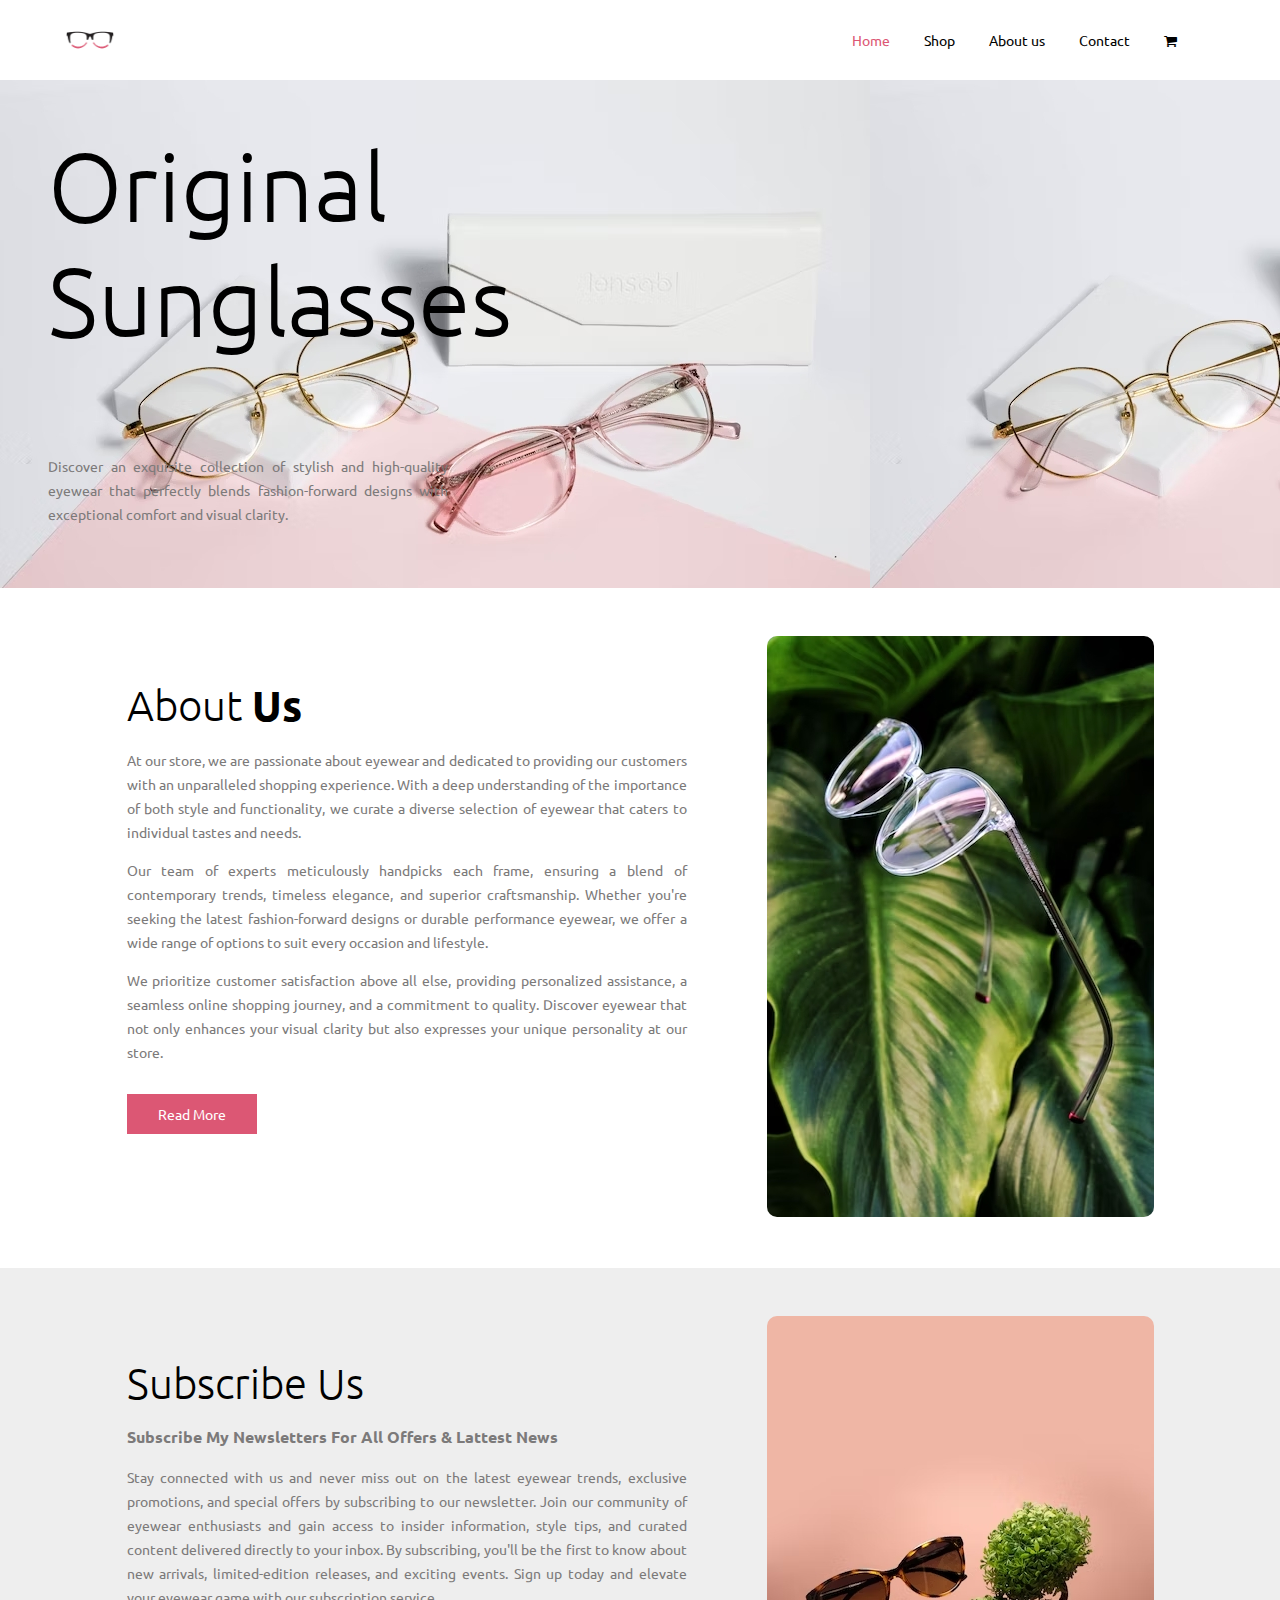
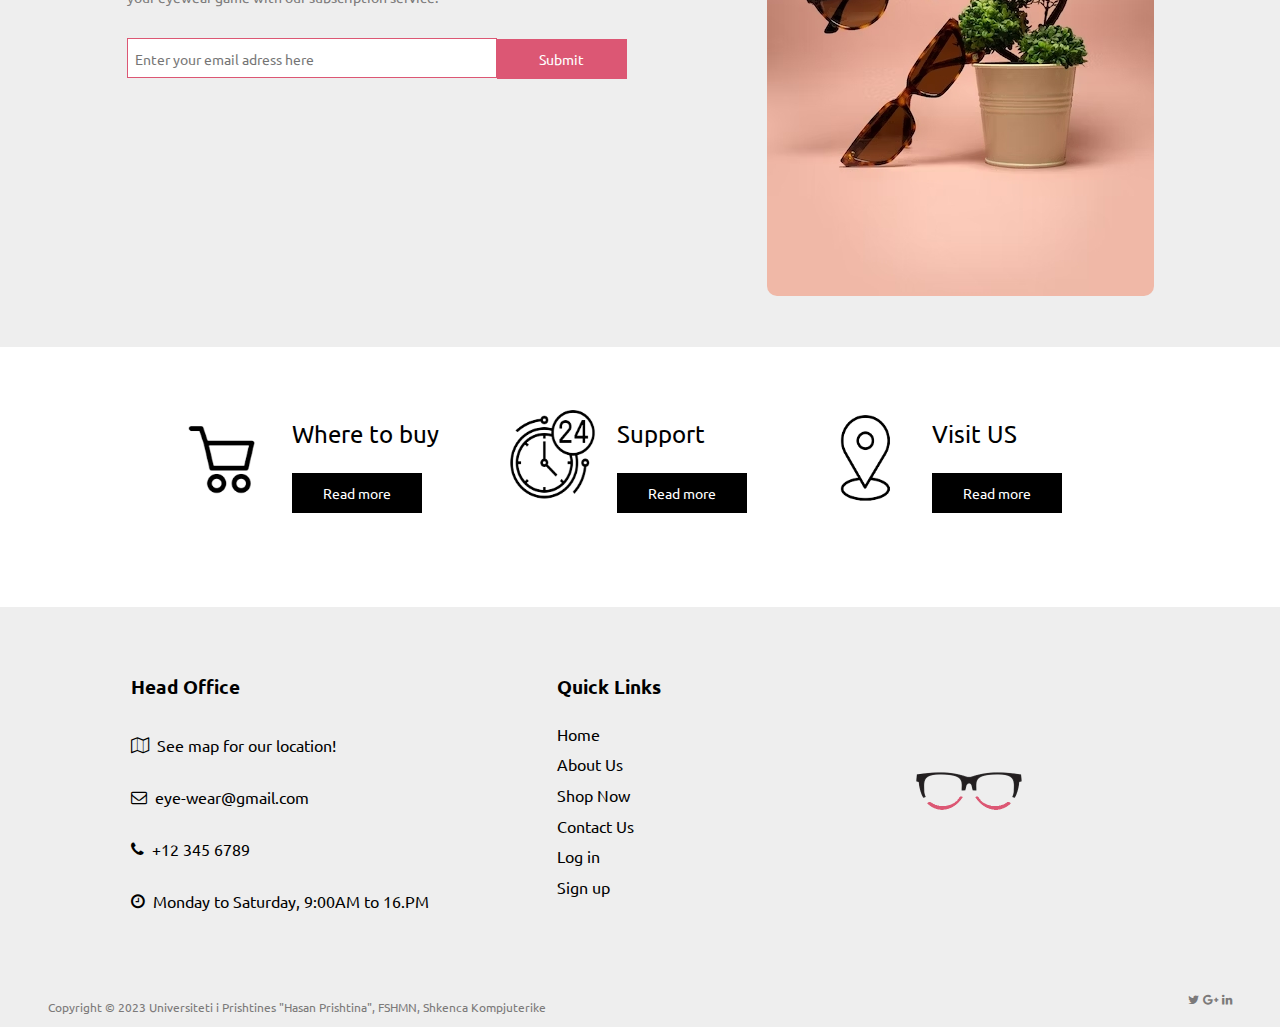
<file: index.html>
<!DOCTYPE html>
<html lang="en">

<head>
    <meta charset="UTF-8">
    <meta http-equiv="X-UA-Compatible" content="IE=edge">
    <meta name="viewport" content="width=device-width, initial-scale=1.0">
    <link rel="stylesheet" href="https://cdnjs.cloudflare.com/ajax/libs/font-awesome/4.7.0/css/font-awesome.min.css">
    <link rel="stylesheet" type="text/css"
        href="http://fonts.googleapis.com/css?family=Ubuntu:regular,bold&subset=Latin">
    <link rel="stylesheet" href="css\normalize.css">
    <link rel="stylesheet" href="css\common.css">
    <link rel="stylesheet" href="css\style.css">

    <script defer src="js\header-functions.js"></script>
    <script defer src="js\index-functions.js"></script>

    <title>Home</title>

    <link rel="icon" type="image/x-icon" href="images\favicon.png">
</head>

<body>
    <header>
        <nav id="header-menu">
            <img src="images\logo.png" alt="Black and light red sunglasses">
            <ul>
                <li id="active">Home</li>
                <li><a href="shop.html">Shop</a></li>
                <li><a href="about-us.html">About us</a></li>
                <li><a href="contact.php">Contact</a></li>
                <li><a href="shopping-cart.php"><i class="fa fa-shopping-cart"></i></a></li>
            </ul>
        </nav>
    </header>
    <main>
        <section class="entry">
            <div id="entry-text">
                <p id="entry-text-header">Original Sunglasses</p>
                <p class="text">Discover an exquisite collection of stylish and high-quality eyewear that perfectly
                    blends fashion-forward designs with exceptional comfort and visual clarity.</p>
            </div>
        </section>

        <section class="About-And-Subscribe-Us" id="about-us-section">
            <div class="About-And-Subscribe-Us-Text">
                <p class="section-header">About <span>Us</span></p>
                <p class="text" id="About-And-Subscribe-Us-Text">
                    At our store, we are passionate about eyewear and dedicated to providing our customers
                    with an unparalleled shopping experience. With a deep understanding of the importance of
                    both style and functionality, we curate a diverse selection of eyewear that caters to
                    individual tastes and needs.
                </p>
                <p class="text" id="About-And-Subscribe-Us-Text">
                    Our team of experts meticulously handpicks each frame, ensuring
                    a blend of contemporary trends, timeless elegance, and superior craftsmanship. Whether you're
                    seeking the latest fashion-forward designs or durable performance eyewear, we offer a wide
                    range of options to suit every occasion and lifestyle.
                </p>
                <p class="text" id="About-And-Subscribe-Us-Text">
                    We prioritize customer satisfaction
                    above all else, providing personalized assistance, a seamless online shopping journey, and a
                    commitment to quality. Discover eyewear that not only enhances your visual clarity but also
                    expresses your unique personality at our store.
                </p>
                <a href="about-us.html"><button class="entry-and-about-us-button">Read More</button></a>
            </div>
            <div class="About-Subscribe-img">
                <img src="images\leaf-background-sunglasses.jpg" alt="">
            </div>
        </section>

        <section class="About-And-Subscribe-Us" id="subscribe-us">
            <div class="About-And-Subscribe-Us-Text">
                <p class="section-header">Subscribe Us</p>
                <p class="text" id="subscribe-us-title"><b>Subscribe My Newsletters For All Offers & Lattest News</b>
                </p>
                <p class="text" id="About-And-Subscribe-Us-Text">
                    Stay connected with us and never miss out on the latest eyewear trends, exclusive promotions, and
                    special offers by subscribing to our newsletter. Join our community of eyewear enthusiasts and gain
                    access to insider information, style tips, and curated content delivered directly to your inbox. By
                    subscribing, you'll be the first to know about new arrivals, limited-edition releases, and exciting
                    events. Sign up today and elevate your eyewear game with our subscription service.
                </p>
                <div id="button-and-email">
                    <input type="email" name="email" id="user-input-email" autocomplete="on"
                        placeholder="Enter your email adress here">
                    <button class="entry-and-about-us-button">Submit</button>
                </div>
            </div>
            <div class="About-Subscribe-img">
                <img src="images\brown-sunglasses.jpg" alt="">
            </div>
        </section>

        <section class="service-info">
            <div class="service-info-divs">
                <img src="images\where-to-buy.png" alt="where-to-buy">
                <div class="text-and-button">
                    <p>Where to buy</p>
                    <button id="where-to-buy-button">Read more</button>
                </div>
            </div>
            <div class="service-info-divs">
                <img src="images\support.png" alt="support">
                <div class="text-and-button">
                    <p>Support</p>
                    <button id="support-button">Read more</button>
                </div>
            </div>
            <div class="service-info-divs" id="third">
                <img src="images\visit-us.png" alt="visit us">
                <div class="text-and-button">
                    <p>Visit US</p>
                    <button id="visit-us-button">Read more</button>
                </div>
            </div>
        </section>
    </main>
    <footer class="footer-with-gray-background">
        <section class="useful-info">
            <div class="get-in-touch">
                <h3>Head Office</h3>
                <div class="get-in-touch-info">
                    <li>
                        <i class="fa fa-map-o"></i>
                        <p>See map for our location!</p>
                    </li>
                    <li>
                        <i class="fa fa-envelope-o"></i>
                        <p>eye-wear@gmail.com</p>
                    </li>
                    <li>
                        <i class="fa fa-phone"></i>
                        <p>+12 345 6789</p>
                    </li>
                    <li>
                        <i class="fa fa-clock-o"></i>
                        <p>Monday to Saturday, 9:00AM to 16.PM</p>
                    </li>
                </div>
            </div>
            <div class="quick-links">
                <h3>Quick Links</h3>
                <li><a href="index.html">Home</a></li>
                <li><a href="about-us.html">About Us</a></li>
                <li><a href="shop.html">Shop Now</a></li>
                <li><a href="contact.php">Contact Us</a></li>
                <li><a href="login.html">Log in</a></li>
                <li><a href="signup.html">Sign up</a></li>
            </div>
            <div class="logo-in-footer">
                <img src="images/logo.png" alt="Logo">
            </div>
        </section>
        <section class="copyright-social-media">
            <p>
                Copyright © 2023 Universiteti i Prishtines "Hasan Prishtina", FSHMN, Shkenca Kompjuterike
            </p>
            <div id="social-media-icons">
                <i class="fa fa-twitter"></i>
                <i class="fa fa-google-plus"></i>
                <i class="fa fa-linkedin"></i>
            </div>
        </section>
    </footer>
    </main>
</body>

</html>
</file>
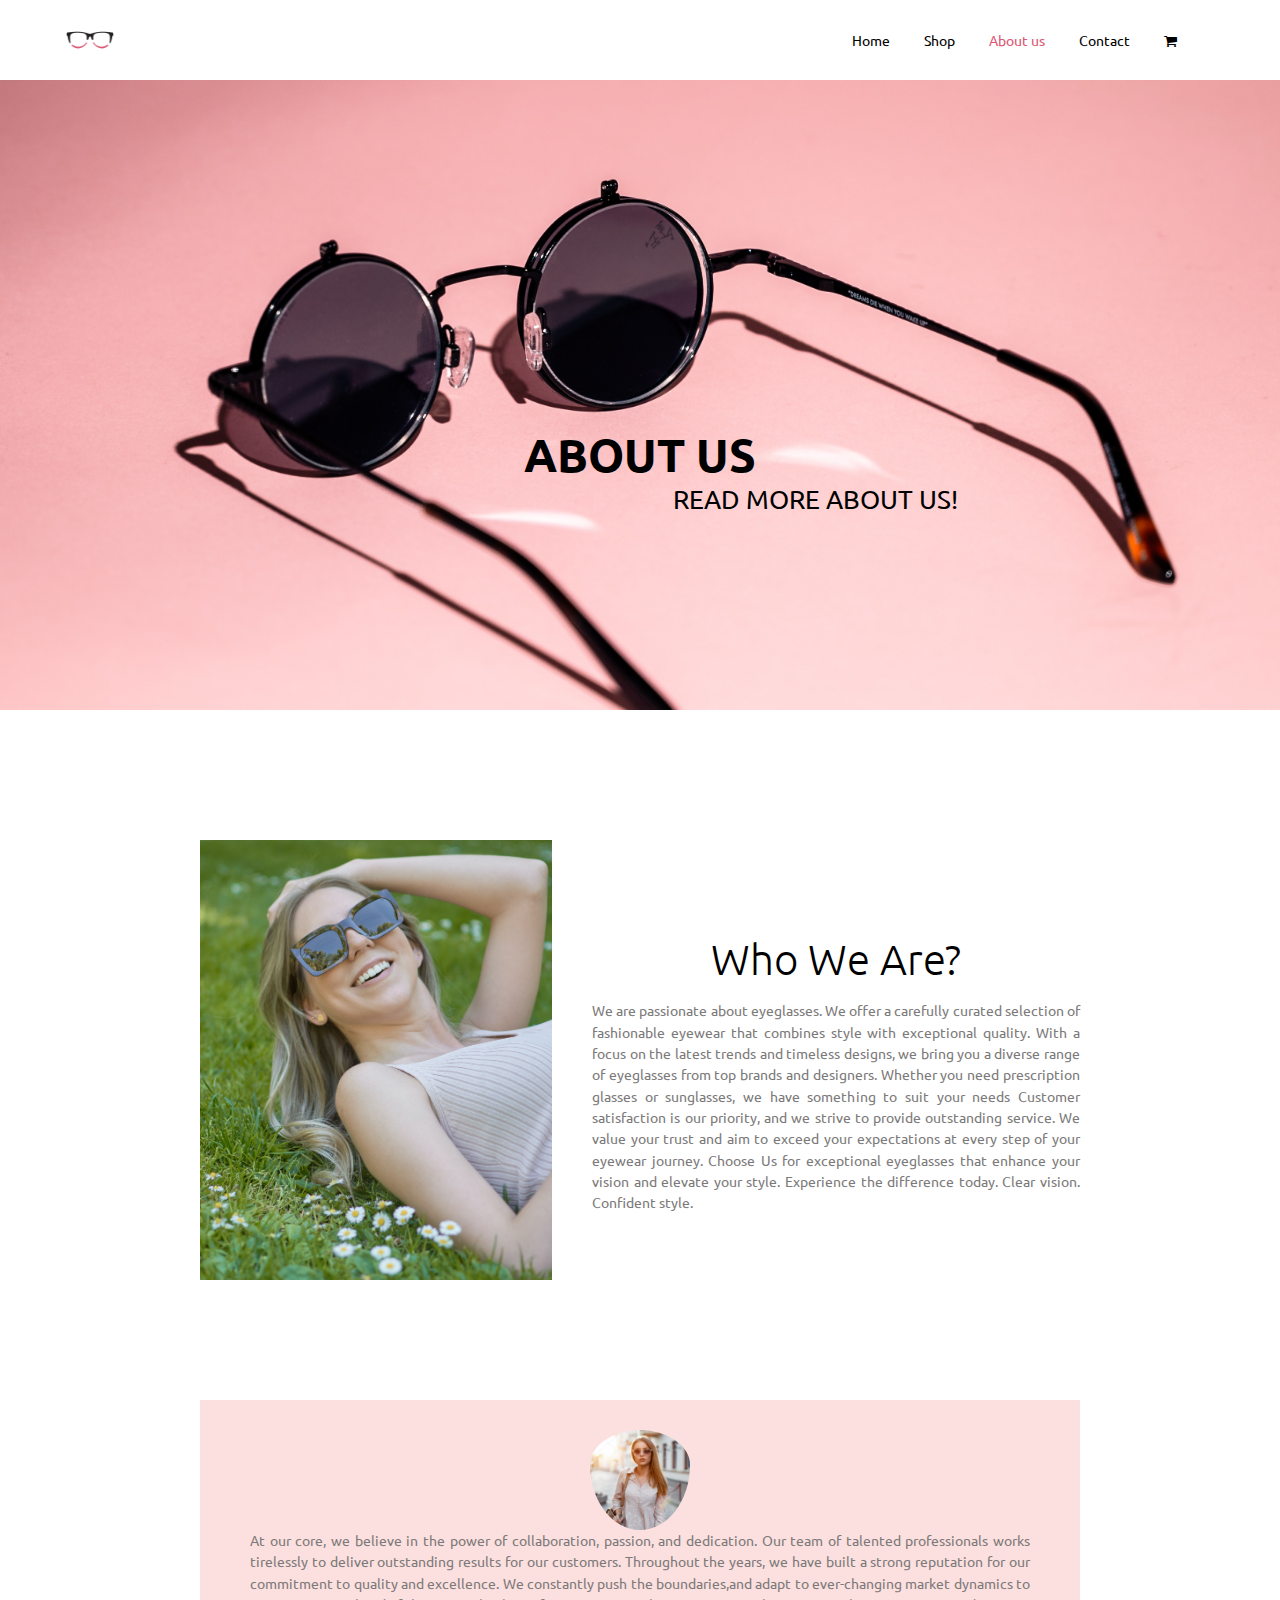
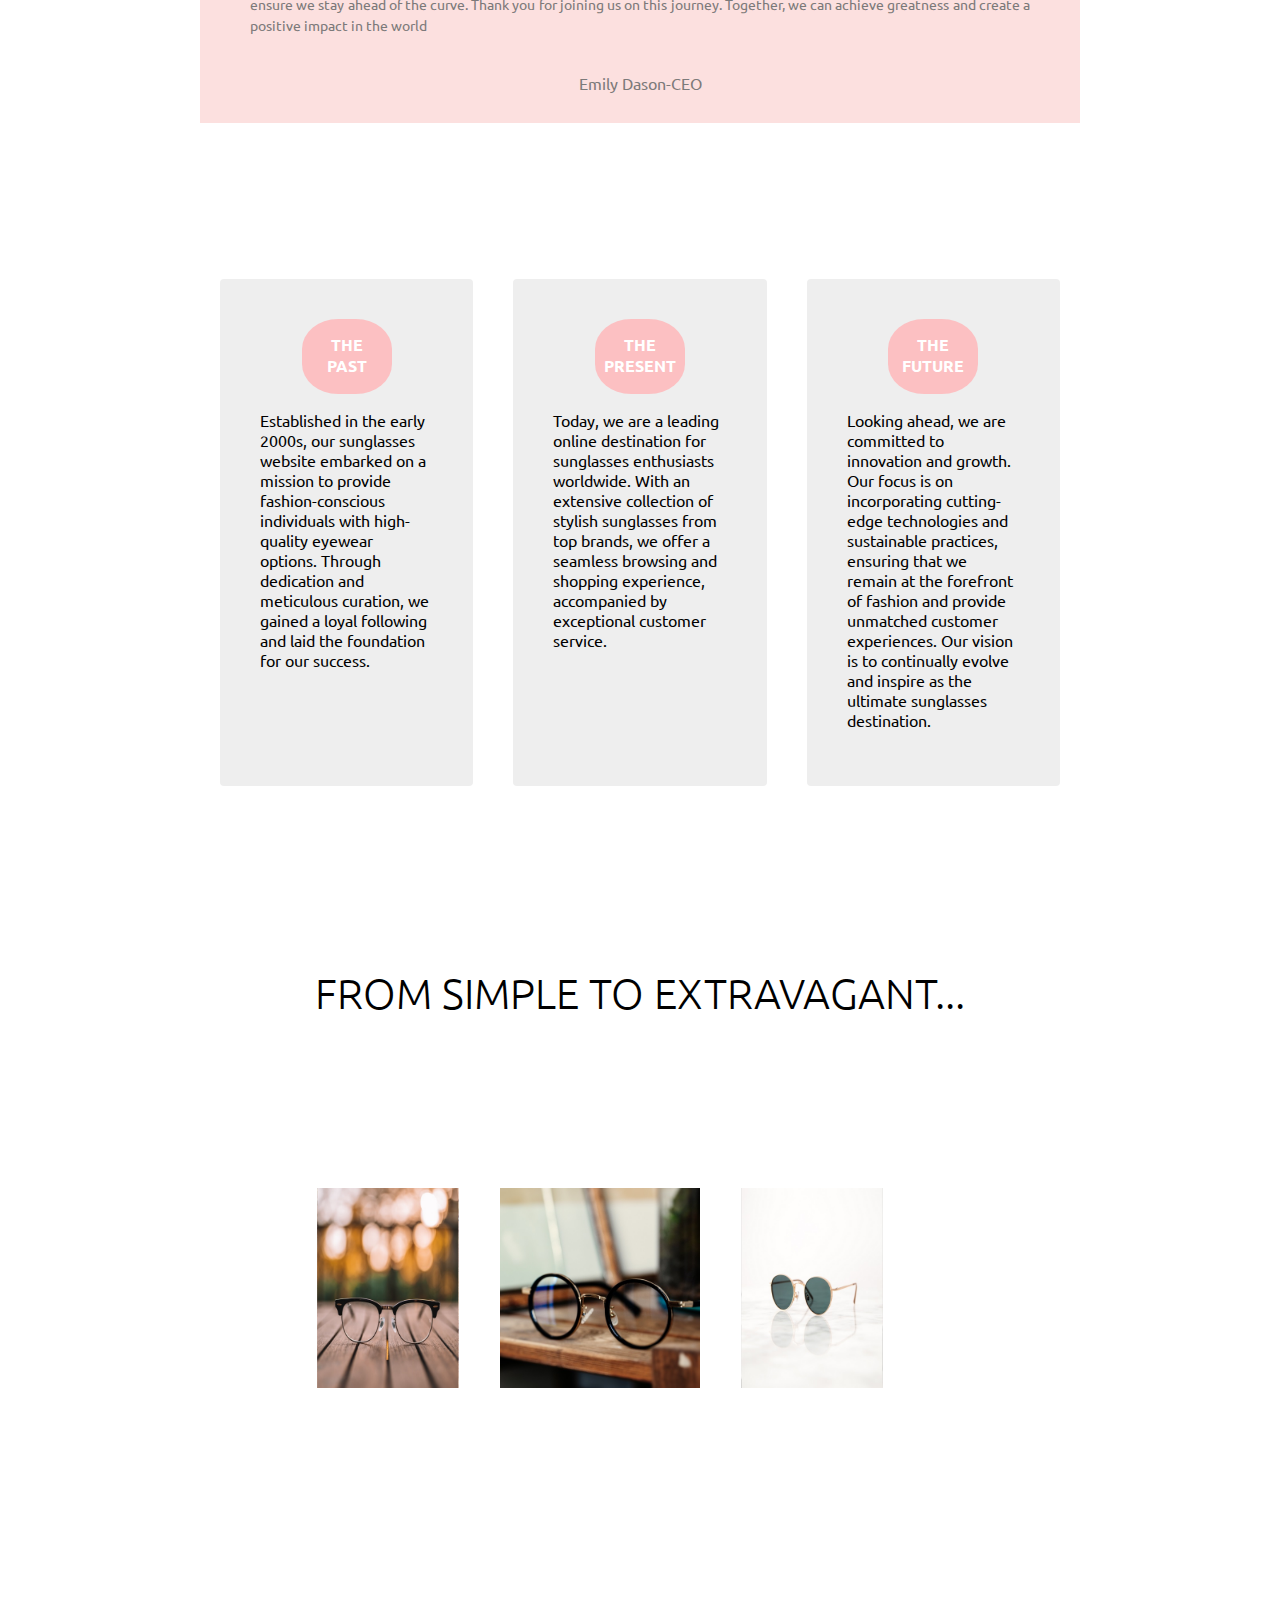
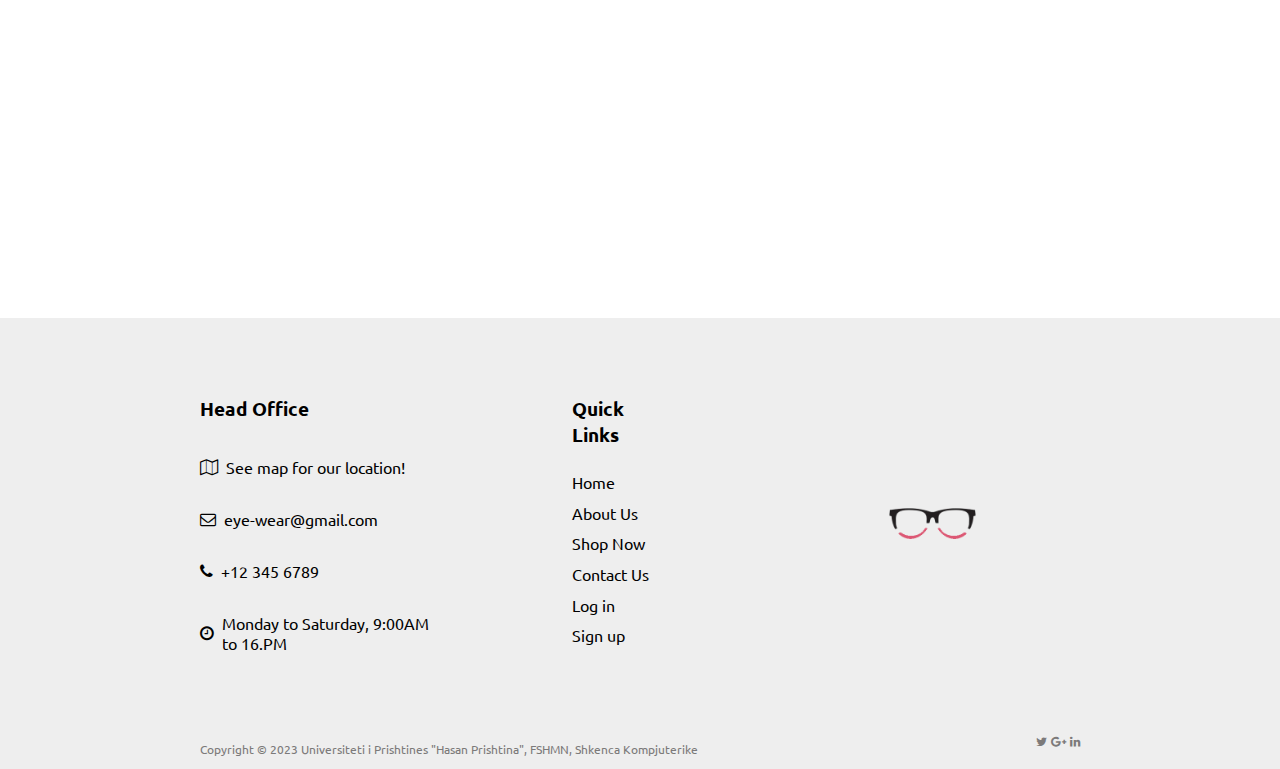
<file: about-us.html>
<!DOCTYPE html>
<html lang="en">

<head>
    <meta charset="UTF-8">
    <meta http-equiv="X-UA-Compatible" content="IE=edge">
    <meta name="viewport" content="width=device-width, initial-scale=1.0">
    <link rel="stylesheet" href="https://cdnjs.cloudflare.com/ajax/libs/font-awesome/4.7.0/css/font-awesome.min.css">
    <link rel="stylesheet" type="text/css"
        href="http://fonts.googleapis.com/css?family=Ubuntu:regular,bold&subset=Latin">
    <link rel="stylesheet" href="css\normalize.css">
    <link rel="stylesheet" href="css\common.css">
    <link rel="stylesheet" href="css\about-us-style.css">

    <script defer src="js\header-functions.js"></script>

    <title>About us</title>

    <link rel="icon" type="image/x-icon" href="images\favicon.png">
</head>

<body>
    <header>
        <nav id="header-menu">
            <img src="images\logo.png" alt="Black and light red sunglasses">
            <ul>
                <li><a href="index.html">Home</a> </li>
                <li><a href="shop.html">Shop</a></li>
                <li id="active">About us</li>
                <li><a href="contact.php">Contact</a></li>
                <li><a href="shopping-cart.php"><i class="fa fa-shopping-cart"></i></a></li>
            </ul>
        </nav>
    </header>
    <main>
        <section class="entry">
            <h2>ABOUT US</h2>
            <p>READ MORE ABOUT US!</p>
        </section>

        <section id="about-head" class="section-p1">
            <img src="images\the-indian-face-Ure7EDTCE-Q-unsplash.jpg" alt="">
            <div>
                <p class="section-header">Who We Are?</p>
                <p class="text">We are passionate about eyeglasses. We offer a carefully curated selection of fashionable eyewear that combines style with exceptional quality. 
                    With a focus on the latest trends and timeless designs, we bring you a diverse range of eyeglasses from top brands and designers. Whether you need prescription glasses or sunglasses, we have something to suit your needs
                    Customer satisfaction is our priority, and we strive to provide outstanding service. We value your trust and aim to exceed your expectations at every step of your eyewear journey. 
                    Choose Us for exceptional eyeglasses that enhance your vision and elevate your style. Experience the difference today.
                    
                    Clear vision. Confident style.
                </p>
            </div>
        </section>
    
        <section id="Emily">
            <div class="container">
                <img src="images\photo-fashion-stylish-girl-in-sunglasses.jpg" alt="">
                <p class="text">At our core, we believe in the power of collaboration, passion, and dedication. Our team of talented professionals works tirelessly to deliver outstanding results for our customers.
                Throughout the years, we have built a strong reputation for our commitment to quality and excellence. We constantly push the boundaries,and adapt to ever-changing market dynamics to ensure we stay ahead of the curve.
                Thank you for joining us on this journey. Together, we can achieve greatness and create a positive impact in the world</p>
                <p id="CEO-text">Emily Dason-CEO </p>
            </div>
            <div id="awards">

            </div>
        </section>
        <section id="history">
            <div class="container">
                <div class="box">
                    <div class="content" text-center>
                        <div class="icon">THE<br>PAST</div>
                        <p>Established in the early 2000s, our sunglasses website embarked on a mission to provide fashion-conscious individuals with high-quality eyewear options. Through dedication and meticulous curation, we gained a loyal following and laid the foundation for our success.</p>
                    </div>
                </div>
                <div class="box">
                    <div class="content" text-center>
                        <div class="icon">THE PRESENT</div>
                        <p>Today, we are a leading online destination for sunglasses enthusiasts worldwide. With an extensive collection of stylish sunglasses from top brands, we offer a seamless browsing and shopping experience, accompanied by exceptional customer service.</p>
                    </div>
                </div>
                <div class="box">
                    <div class="content" text-center>
                        <div class="icon">THE FUTURE</div>
                        <p>Looking ahead, we are committed to innovation and growth. Our focus is on incorporating cutting-edge technologies and sustainable practices, ensuring that we remain at the forefront of fashion and provide unmatched customer experiences. Our vision is to continually evolve and inspire as the ultimate sunglasses destination.</p>
                    </div>
                </div>
            </div>
        </section>
        <section id="best-drones">
            <p class="section-header">FROM SIMPLE TO EXTRAVAGANT...</p>
            <div class="box">
                <span style="--i:1"><img src="images\sunglasses-1.JPG" alt=""></span>
                <span style="--i:2"><img src="images\sunglasses-2.JPG" alt=""></span>
                <span style="--i:3"><img src="images\sunglasses-3.JPG" alt=""></span>
                <span style="--i:4"><img src="images\sunglasses-4.JPG" alt=""></span>
                <span style="--i:5"><img src="images\sunglasses-5.JPG" alt=""></span>
                <span style="--i:6"><img src="images\sunglasses-6.JPG" alt=""></span>
                <span style="--i:7"><img src="images\sunglasses-7.JPG" alt=""></span>
                <span style="--i:8"><img src="images\sunglasses-9.JPG" alt=""></span>
            </div>

        </section>


    </main>
    <footer class="footer-with-gray-background">
        <section class="useful-info">
            <div class="get-in-touch">
                <h3>Head Office</h3>
                <div class="get-in-touch-info">
                    <li>
                        <i class="fa fa-map-o"></i>
                        <p>See map for our location!</p>
                    </li>
                    <li>
                        <i class="fa fa-envelope-o"></i>
                        <p>eye-wear@gmail.com</p>
                    </li>
                    <li>
                        <i class="fa fa-phone"></i>
                        <p>+12 345 6789</p>
                    </li>
                    <li>
                        <i class="fa fa-clock-o"></i>
                        <p>Monday to Saturday, 9:00AM to 16.PM</p>
                    </li>
                </div>
            </div>
            <div class="quick-links">
                <h3>Quick Links</h3>
                <li><a href="index.html">Home</a></li>
                <li><a href="about-us.html">About Us</a></li>
                <li><a href="shop.html">Shop Now</a></li>
                <li><a href="contact.php">Contact Us</a></li>
                <li><a href="login.html">Log in</a></li>
                <li><a href="signup.html">Sign up</a></li>
            </div>
            <div class="logo-in-footer">
                <img src="images/logo.png" alt="Logo">
            </div>
        </section>
        <section class="copyright-social-media">
            <p>
                Copyright © 2023 Universiteti i Prishtines "Hasan Prishtina", FSHMN, Shkenca Kompjuterike
            </p>
            <div id="social-media-icons">
                <i class="fa fa-twitter"></i>
                <i class="fa fa-google-plus"></i>
                <i class="fa fa-linkedin"></i>
            </div>
        </section>
    </footer>

</body>

</html>
</file>
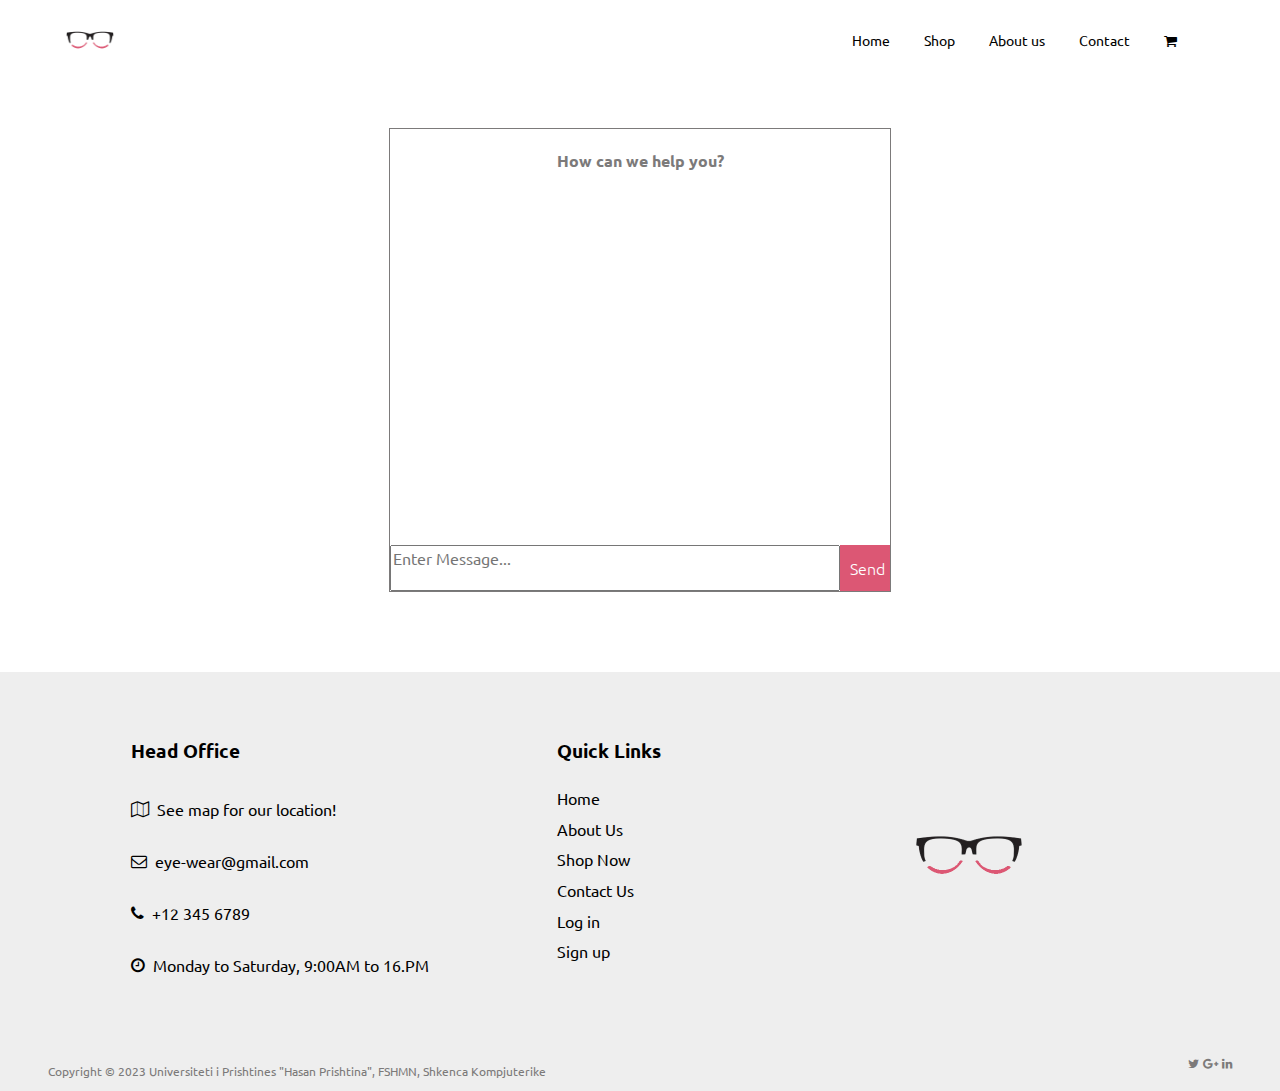
<file: chat.html>
<!DOCTYPE html>
<html lang="en">

<head>
    <meta charset="UTF-8">
    <meta http-equiv="X-UA-Compatible" content="IE=edge">
    <meta name="viewport" content="width=device-width, initial-scale=1.0">
    <link rel="stylesheet" href="https://cdnjs.cloudflare.com/ajax/libs/font-awesome/4.7.0/css/font-awesome.min.css">
    <link rel="stylesheet" type="text/css"
        href="http://fonts.googleapis.com/css?family=Ubuntu:regular,bold&subset=Latin">
    <link rel="stylesheet" href="css\normalize.css">
    <link rel="stylesheet" href="css\common.css">
    <link rel="stylesheet" href="css/chat-style.css">


    <script defer src="js\header-functions.js"></script>
    <script src="http://localhost:4000/socket.io/socket.io.js"></script>

    <title>Chat</title>

    <link rel="icon" type="image/x-icon" href="images\favicon.png">
</head>

<body>
    <header>
        <nav id="header-menu">
            <img src="images\logo.png" alt="Black and light red sunglasses">
            <ul>
                <li><a href="index.html">Home</a></li>
                <li><a href="shop.html">Shop</a></li>
                <li><a href="about-us.html">About us</a></li>
                <li><a href="contact.php">Contact</a></li>
                <li><a href="shopping-cart.php"><i class="fa fa-shopping-cart"></i></a></li>
            </ul>
        </nav>
    </header>
    <main class="chat-section">
        <div class="chat-container">
            <div class="chat-header">
                <h4>How can we help you?</h4>
            </div>
            <div id="chat-messages">
                <ul id="all-messages">
                </ul>
            </div>
            <div class="message-input">
                <form action="" id="chat-form">
                    <textarea name="message" id="message" cols="60" rows="2" placeholder="Enter Message..."
                        required></textarea>
                    <button type="submit" id="send-message-button">Send</button>
                </form>
            </div>
        </div>
    </main>
    <script>
        let socket = io("http://localhost:4000");
        const user_id = sessionStorage.getItem('participant_id')?Number(sessionStorage.getItem('participant_id')):Number(localStorage.getItem('user_id'));
        socket.emit("create-room", {userId: user_id} );
        let chatboxButton = document.getElementById("chatbox-button");
        const messages = []
        let roomParticipant1 = null
        let roomParticipant2 = null

        let creatorId = null
        let receiverId = null

        const form = document.getElementById("chat-form");
        let textarea = document.getElementById("message");
        const button = document.getElementById("send-message-button");

        socket.on("display-messages", (data) => {
            console.log('data entered ', data)
            let messageContainer = document.getElementById('chat-messages')
            const ul = document.getElementById('all-messages')
        
            messageContainer.innerHTML = ''
                ul.innerHTML = ''

            data?.messages?.map(message => {
                const messageInput = document.createElement("li");
                const contentDiv = document.createElement('div')
                contentDiv.className = 'message-content-div'
                const pTag = document.createElement('p')
                pTag.className = 'time-created'
                const messageText = document.createElement('p')
                messageText.className = 'message-text'
                messageText.innerText = message.content
                pTag.innerText =`${new Date(message.created_at).toGMTString()}`
                contentDiv.append(messageText, pTag)


                messageInput.append(contentDiv)
                messageInput.className = message.creator_id === Number(localStorage.getItem('user_id'))? 'user-message':'admin-message'
                ul.append(messageInput)
                messages.push(message)
            })
                messageContainer.append(ul)
            console.log("messages received: ", data);
        })

        socket.on("display-message", (data) => {
            const dataReceived = JSON.parse(data)
            roomParticipant1 = dataReceived.participant1
            roomParticipant2 = dataReceived.participant2
        })

        form.addEventListener("submit", function (event) {
    
            console.log("submit form");
            event.preventDefault();
            let value = textarea.value
            
            
            if (localStorage.getItem("user_id")) {
                creatorId = Number(localStorage.getItem("user_id"))
                receiverId = sessionStorage.getItem('participant_id')?Number(sessionStorage.getItem('participant_id')):roomParticipant1 === creatorId ? roomParticipant2 : roomParticipant1
            } 
            const dataToSend = {
                creatorId: creatorId,
                receiverId: receiverId,
                content: value
            }
            textarea.value=''
            socket.emit("message", JSON.stringify(dataToSend))
           
        })
    </script>
    <footer class="footer-with-gray-background">
        <section class="useful-info">
            <div class="get-in-touch">
                <h3>Head Office</h3>
                <div class="get-in-touch-info">
                    <li>
                        <i class="fa fa-map-o"></i>
                        <p>See map for our location!</p>
                    </li>
                    <li>
                        <i class="fa fa-envelope-o"></i>
                        <p>eye-wear@gmail.com</p>
                    </li>
                    <li>
                        <i class="fa fa-phone"></i>
                        <p>+12 345 6789</p>
                    </li>
                    <li>
                        <i class="fa fa-clock-o"></i>
                        <p>Monday to Saturday, 9:00AM to 16.PM</p>
                    </li>
                </div>
            </div>
            <div class="quick-links">
                <h3>Quick Links</h3>
                <li><a href="index.html">Home</a></li>
                <li><a href="about-us.html">About Us</a></li>
                <li><a href="shop.html">Shop Now</a></li>
                <li><a href="contact.php">Contact Us</a></li>
                <li><a href="login.html">Log in</a></li>
                <li><a href="signup.html">Sign up</a></li>
            </div>
            <div class="logo-in-footer">
                <img src="images/logo.png" alt="Logo">
            </div>
        </section>
        <section class="copyright-social-media">
            <p>
                Copyright © 2023 Universiteti i Prishtines "Hasan Prishtina", FSHMN, Shkenca Kompjuterike
            </p>
            <div id="social-media-icons">
                <i class="fa fa-twitter"></i>
                <i class="fa fa-google-plus"></i>
                <i class="fa fa-linkedin"></i>
            </div>
        </section>
    </footer>
</body>

</html>
</file>
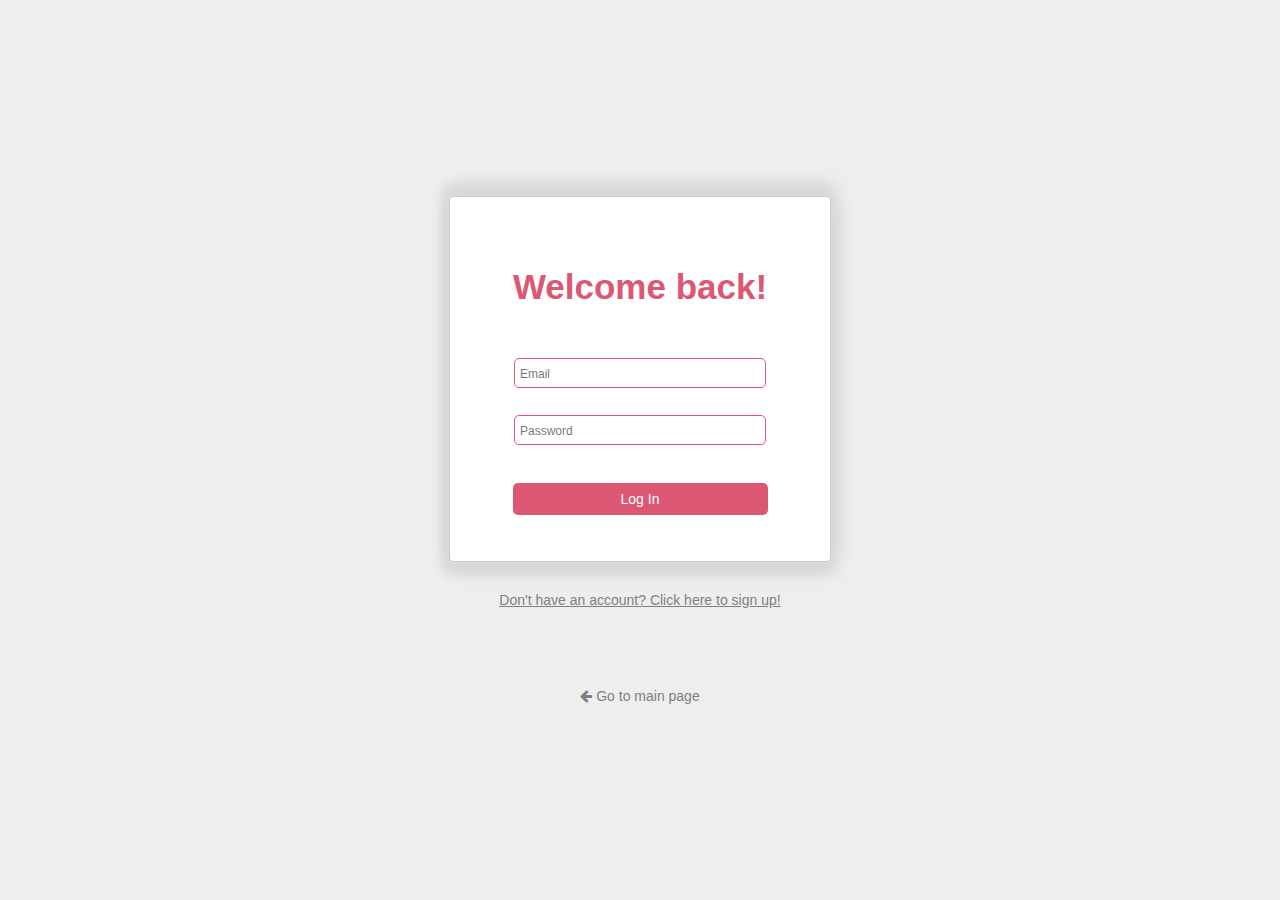
<file: login.html>
<!DOCTYPE html>
<html lang="en">

<head>
  <meta charset="UTF-8" />
  <meta http-equiv="X-UA-Compatible" content="IE=edge" />
  <meta name="viewport" content="width=device-width, initial-scale=1.0" />
  <link rel="stylesheet" type="text/css"
    href="http://fonts.googleapis.com/css?family=Ubuntu:regular,bold&subset=Latin" />
  <link rel="stylesheet" href="https://cdnjs.cloudflare.com/ajax/libs/font-awesome/4.7.0/css/font-awesome.min.css" />
  <link rel="stylesheet" href="css\normalize.css" />
  <link rel="stylesheet" href="css\login.css" />

  <!-- <script defer src="js\login.js"></script> -->

  <title>Log in</title>

  <link rel="icon" type="image/x-icon" href="images\favicon.png">
</head>

<body>
  <main>
    <form action="login.php" method="POST" id="login-form">
      <h1>Welcome back!</h1>
      <input type="email" name="email" id="email" placeholder="Email" required="true" />
      <input type="password" name="password" id="password" placeholder="Password" required="true" minlength="5" />
      <button type="submit">Log In</button>
    </form>
    <a id="signup-link" href="signup.html">Don't have an account? Click here to sign up!</a>
    <a id="main-page-link" href="index.html">
      <i class="fa fa-arrow-left"></i> Go to main page</a>
  </main>
</body>

</html>
</file>
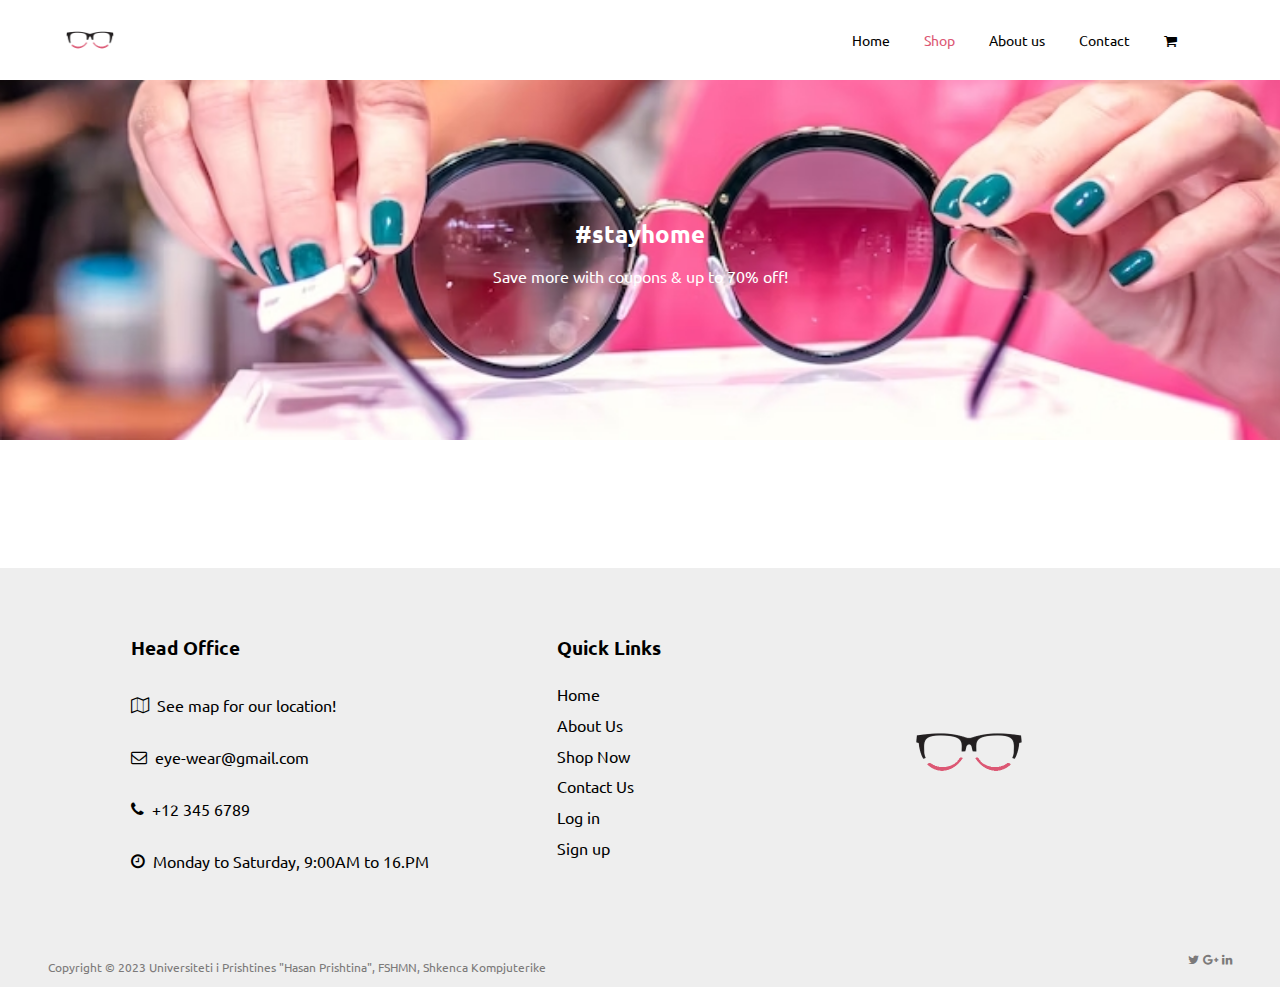
<file: shop.html>
<!DOCTYPE html>
<html lang="en">

<head>
  <meta charset="UTF-8" />
  <meta http-equiv="X-UA-Compatible" content="IE=edge" />
  <meta name="viewport" content="width=device-width, initial-scale=1.0" />
  <link rel="stylesheet" href="https://cdnjs.cloudflare.com/ajax/libs/font-awesome/4.7.0/css/font-awesome.min.css" />
  <link rel="stylesheet" type="text/css"
    href="http://fonts.googleapis.com/css?family=Ubuntu:regular,bold&subset=Latin" />
  <link rel="stylesheet" href="css\normalize.css" />
  <link rel="stylesheet" href="css\common.css" />
  <link rel="stylesheet" href="css\shop-style.css" />

  <script defer src="js\header-functions.js"></script>
  <!-- <script src="js\shop-data.js"></script> -->
  <script defer src="js\shop-functions.js"></script>

  <title>Shop</title>

  <link rel="icon" type="image/x-icon" href="images\favicon.png">
</head>

<body>
  <header>
    <nav id="header-menu">
      <img src="images\logo.png" alt="Black and light red sunglasses">
      <ul>
        <li><a href="index.html">Home</a></li>
        <li id="active">Shop</li>
        <li><a href="about-us.html">About us</a></li>
        <li><a href="contact.php">Contact</a></li>
        <li><a href="shopping-cart.php"><i class="fa fa-shopping-cart"></i></a></li>
      </ul>
    </nav>
  </header>
  <main>
    <section class="entry">
      <h2>#stayhome</h2>
      <p>Save more with coupons & up to 70% off!</p>
    </section>
    <section class="container">
      <div id="product-container" class="product-container">
        
      </div>
    </section>
    <section class="pages"></section>
  </main>
  <footer class="footer-with-gray-background">
    <section class="useful-info">
        <div class="get-in-touch">
            <h3>Head Office</h3>
            <div class="get-in-touch-info">
                <li>
                    <i class="fa fa-map-o"></i>
                    <p>See map for our location!</p>
                </li>
                <li>
                    <i class="fa fa-envelope-o"></i>
                    <p>eye-wear@gmail.com</p>
                </li>
                <li>
                    <i class="fa fa-phone"></i>
                    <p>+12 345 6789</p>
                </li>
                <li>
                    <i class="fa fa-clock-o"></i>
                    <p>Monday to Saturday, 9:00AM to 16.PM</p>
                </li>
            </div>
        </div>
        <div class="quick-links">
            <h3>Quick Links</h3>
            <li><a href="index.html">Home</a></li>
            <li><a href="about-us.html">About Us</a></li>
            <li><a href="shop.html">Shop Now</a></li>
            <li><a href="contact.php">Contact Us</a></li>
            <li><a href="login.html">Log in</a></li>
            <li><a href="signup.html">Sign up</a></li>
        </div>
        <div class="logo-in-footer">
            <img src="images/logo.png" alt="Logo">
        </div>
    </section>
    <section class="copyright-social-media">
        <p>
            Copyright © 2023 Universiteti i Prishtines "Hasan Prishtina", FSHMN, Shkenca Kompjuterike
        </p>
        <div id="social-media-icons">
            <i class="fa fa-twitter"></i>
            <i class="fa fa-google-plus"></i>
            <i class="fa fa-linkedin"></i>
        </div>
    </section>
</footer>
</body>

</html>
</file>
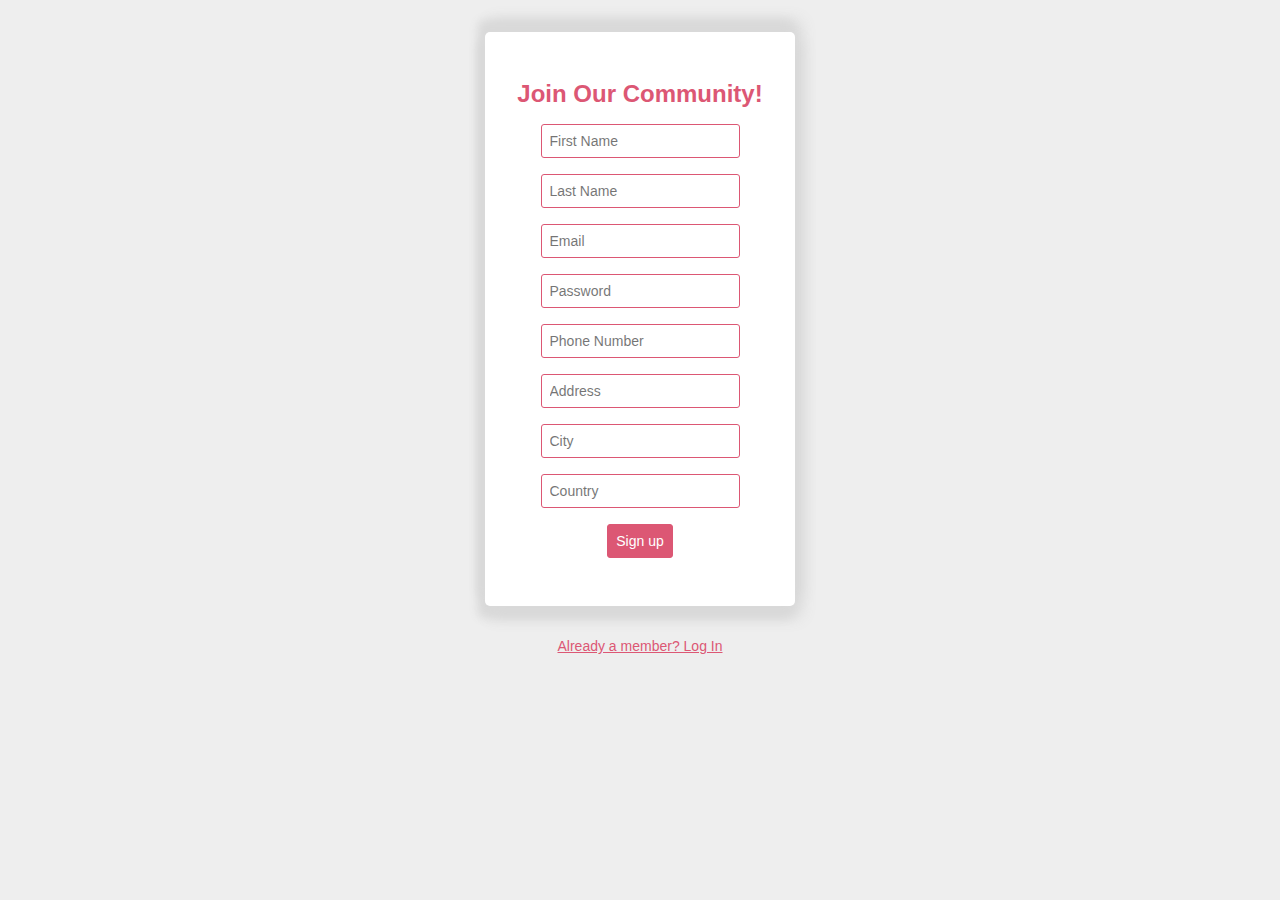
<file: signup.html>
<!DOCTYPE html>
<html lang="en">

<head>
  <meta charset="UTF-8" />
  <meta http-equiv="X-UA-Compatible" content="IE=edge" />
  <meta name="viewport" content="width=device-width, initial-scale=1.0" />
  <link rel="stylesheet" href="css\normalize.css" />
  <link rel="stylesheet" href="css\signup.css" />

  <!-- <script defer src="js\signup.js"></script> -->

  <title>Sign up</title>

  <link rel="icon" type="image/x-icon" href="images\favicon.png">
</head>

<body>
  <main>
    <div class="container">
      <form action="signup.php" method="POST" id="signup-form">
        <h1>Join Our Community!</h1>
        <input type="text" id="name" name="name" required placeholder="First Name">
        <input type="text" id="last_name" name="last_name" required placeholder="Last Name">
        <input type="email" id="email" name="email" required placeholder="Email">       
        <input type="password" id="password" name="password" required placeholder="Password">
        <input type="tel" id="phone_number" name="phone_number" required placeholder="Phone Number">
        <input type="text" id="address" name="address" required placeholder="Address">
        <input type="text" id="city" name="city" required placeholder="City">
        <input type="text" id="country" name="country" required placeholder="Country">
        <input type="submit" value="Sign up" id="signup-button">
      </form>
      <a href="login.html">Already a member? Log In</a>
    </div>
  </main>
</body>

</html>
</file>
<file: css/chat-style.css>
:root {
    /* CSS variables */
    --padding: 3rem;
    --background-grey: #eeeeee;
    --light-grey: #7c7a7a;
    --light-pink: #dc5774;
    --font-size: 14px;
  }

html {
    scroll-behavior: smooth;
}

body {
    font-family: "Ubuntu", sans-serif;
}

.chat-section {
    padding: var(--padding);
    display: flex;
    justify-content: center;
}

.chat-container {
	border: solid 1px var(--light-grey);
	display: grid;
	justify-self: center;
	width: 500px;
}

.chat-header h4 {
	text-align: center;
    color: var(--light-grey);
}

#chat-messages {
	height: auto;
}

#chat-messages ul {
	overflow-y: scroll;
	padding: 10px 20px;
	height:300px;
}

#chat-messages ul li {
    list-style: none;
	padding: 10px 15px;
	display: grid;


}

.admin-message {
    background-color: var(--light-pink);
    border-radius: 10px;
    color: white;
    text-align: left;
    margin: 5px;
}

.user-message {
    color: var(--light-grey);
    text-align: right;
    margin: 5px;
}

#chat-form {
	display: grid;
	grid-template-columns: auto 50px;
}
#chat-form textarea {
	resize: none;
}

#send-message-button {
	border:none;
	padding: 5px 10px;
	background-color: #dc5774;
	color: white;
	font-weight: 200;
    cursor: pointer;
}

#send-message-button:hover {
    color: var(--background-grey);
    font-weight: bold;
    transition-duration: 0.5s;
}


::-webkit-scrollbar {
	width: 5px;
	
}

::-webkit-scrollbar-track {
	background: #f1f1f1;
  }

  /* Handle on hover */
::-webkit-scrollbar-thumb:hover {
	background: #f1f1f1;
  }

  .message-content-div {
    /* display: grid; */
    /* gap:2px */
    margin: 0;
    padding:0
  }

  .admin-message .time-created {
    font-size: 8px;
    color: black;
    text-align: right;
  }

  .admin-message .message-text {
    font-weight: 500;
    text-align: left;
  }

  .user-message .time-created {
    font-size: 8px;
    color: black;
    text-align: right;
  }

  .user-message .message-text {
    font-weight: 500;
    text-align: right;
  }
</file>
